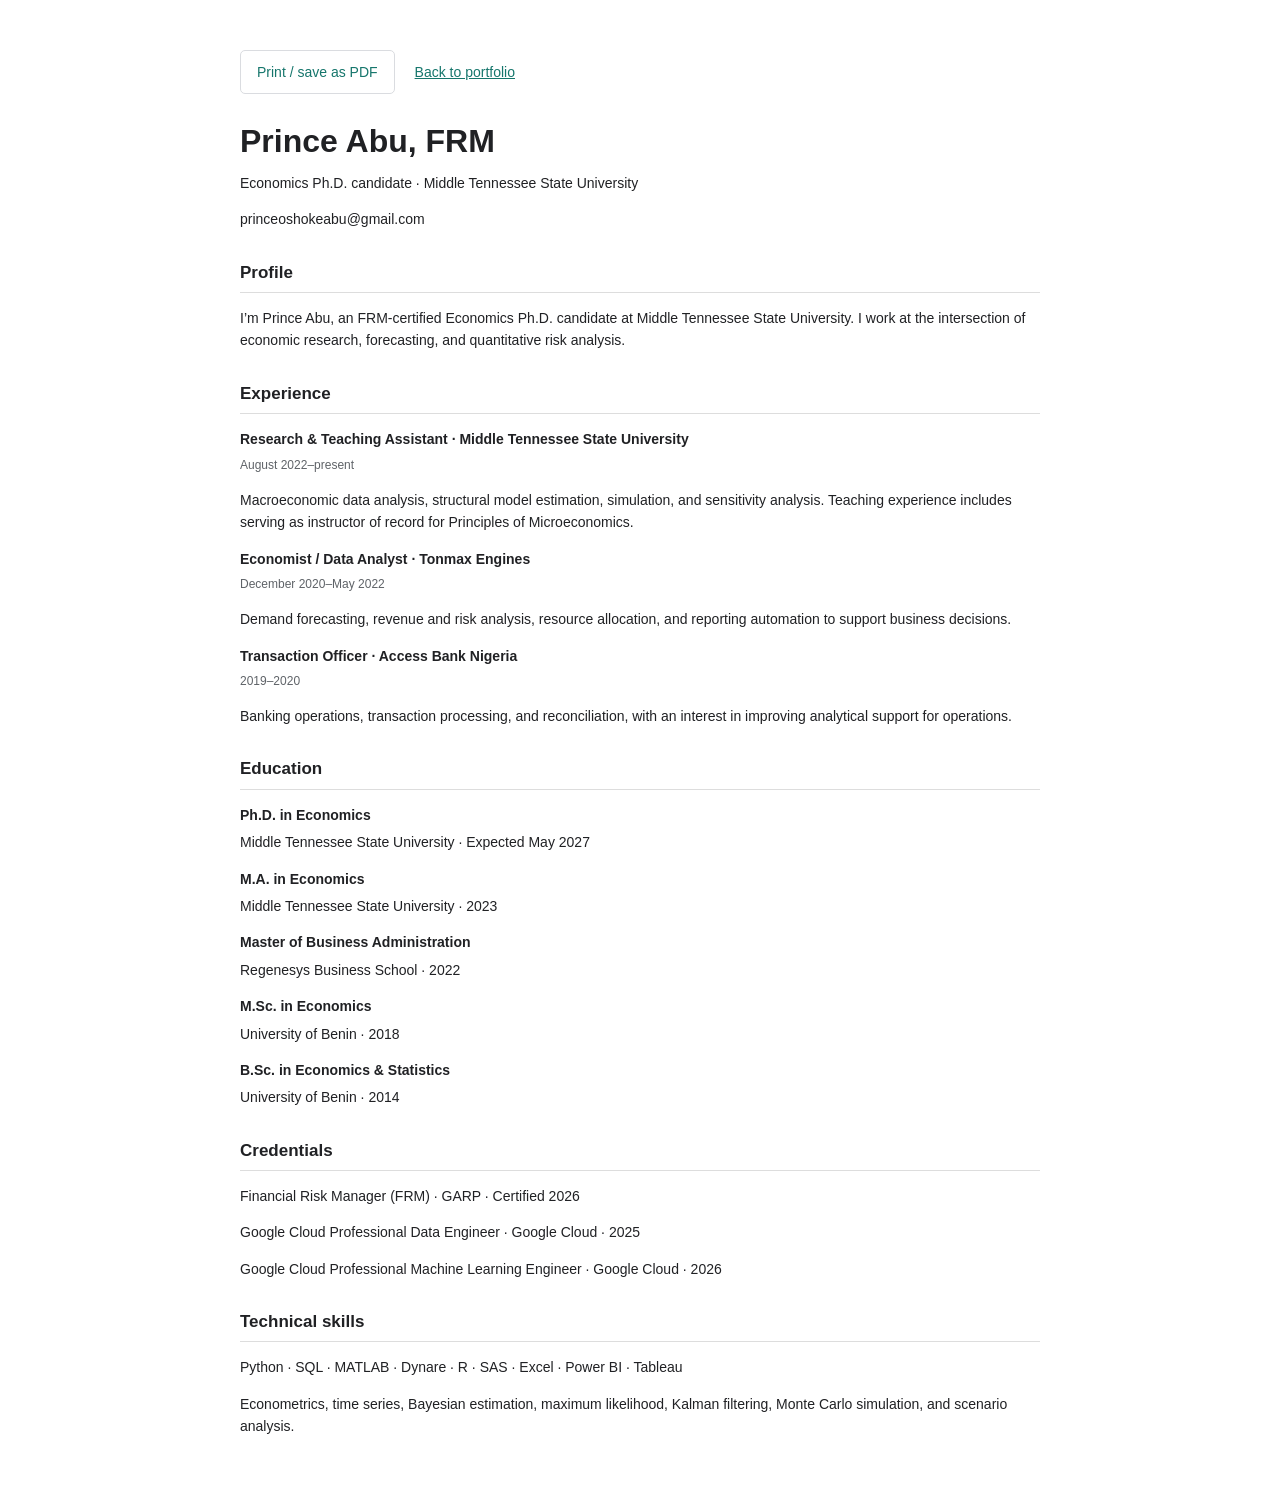
<file: printable-resume.html>
<!doctype html><html lang="en"><head><meta charset="utf-8"><meta name="viewport" content="width=device-width,initial-scale=1"><title>Prince Abu — Printable Résumé</title><link rel="icon" href="favicon.svg"><style>body{font:14px/1.6 Arial,sans-serif;color:#202124;max-width:800px;margin:50px auto;padding:0 25px}h1{font-size:32px;margin-bottom:0}h2{font-size:17px;border-bottom:1px solid #ddd;padding-bottom:6px;margin-top:28px}h3{font-size:14px;margin-bottom:0}p{margin:5px 0 14px}.muted{color:#5f6368;font-size:12px}button,a{font:inherit;color:#16766c}button{padding:10px 16px;border:1px solid #dadce0;background:#fff;border-radius:5px;cursor:pointer}.toolbar{display:flex;gap:20px;align-items:center}.item{break-inside:avoid}@media print{body{margin:0;max-width:none;font-size:11px}.toolbar{display:none}h1{font-size:25px}h2{margin-top:18px}p{margin-bottom:8px}@page{margin:18mm}}</style></head><body><div class="toolbar"><button onclick="window.print()">Print / save as PDF</button><a href="index.html#/resume">Back to portfolio</a></div><main id="resume"></main><script src="config.js"></script><script src="content.js"></script><script src="resume.js"></script></body></html>
</file>
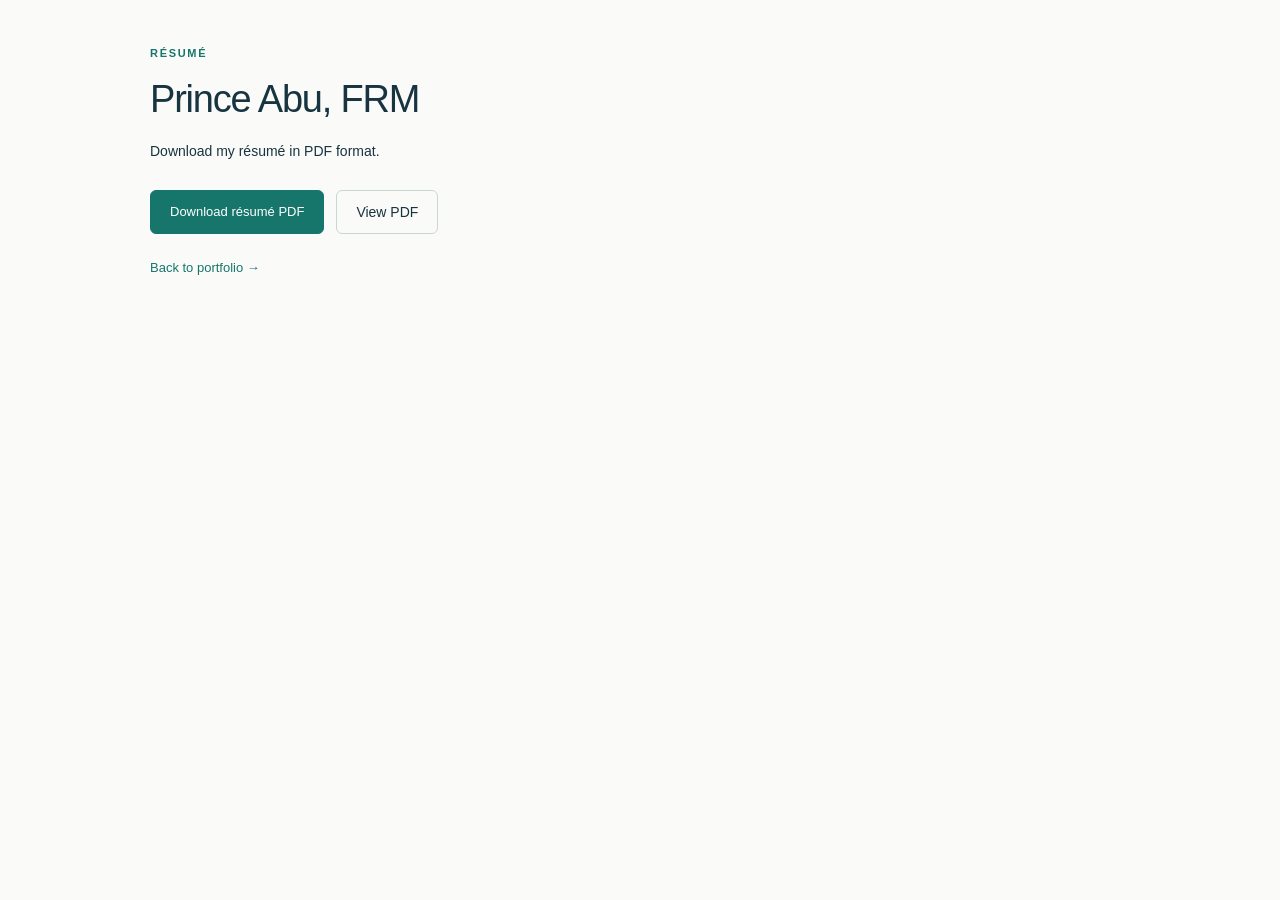
<file: resume.html>
<!doctype html><html lang="en"><head><meta charset="utf-8"><meta name="viewport" content="width=device-width,initial-scale=1"><title>Download Prince Abu’s Résumé</title><link rel="stylesheet" href="styles.css"><link rel="icon" href="favicon.svg"></head><body><main class="content"><p class="eyebrow">Résumé</p><h1>Prince Abu, FRM</h1><p>Download my résumé in PDF format.</p><div class="download-row"><a class="primary" href="assets/prince-abu-resume.pdf" download="Prince_Abu_Resume.pdf">Download résumé PDF</a><a class="soft-button" href="assets/prince-abu-resume.pdf" target="_blank" rel="noopener">View PDF</a></div><a class="text-link" href="index.html#/resume">Back to portfolio →</a></main></body></html>
</file>
<file: styles.css>
:root{--blue:#16766c;--ink:#202124;--muted:#646970;--line:#e8eaed;--surface:#f8f9fa;--green:#16766c;--red:#183440;--gold:#567c77}*{box-sizing:border-box}body{margin:0;color:var(--ink);font:14px Arial,Helvetica,sans-serif;background:white}a{color:inherit;text-decoration:none}a:hover{text-decoration:underline}button,input,select{font:inherit}button,a,input{ -webkit-tap-highlight-color:transparent }button{cursor:pointer}button:focus-visible,a:focus-visible,input:focus-visible{outline:3px solid #98c6bf;outline-offset:4px}header{height:80px;display:flex;align-items:center;justify-content:space-between;padding:0 30px;position:relative;z-index:5}.small-brand{font-size:22px;letter-spacing:-1px;font-weight:600;color:#16766c}.small-brand span{color:#16766c}.home-mode .small-brand{visibility:hidden}nav{display:flex;align-items:center;gap:25px}nav>a:not(.avatar){font-size:13px}.icon-button{width:40px;height:40px;border:0;background:none;border-radius:50%;display:grid;place-items:center}.icon-button:hover{background:#f1f3f4}.icon-button svg{width:21px;height:21px;fill:#5f6368}.avatar{width:35px;height:35px;background:#eaf3f1;color:#126259;border:1px solid #d1e4df;border-radius:50%;display:grid;place-items:center;font-size:11px;font-weight:bold}.apps-menu{position:absolute;right:30px;top:70px;width:302px;padding:20px;display:grid;grid-template-columns:repeat(3,1fr);gap:10px;background:#fff;border:1px solid var(--line);border-radius:20px;box-shadow:0 8px 30px #20212426}.apps-menu[hidden]{display:none}.app-link{display:flex;flex-direction:column;align-items:center;gap:10px;padding:15px 5px;border-radius:12px;font-size:12px}.app-link:hover{background:#edf3f1;text-decoration:none}main{min-height:calc(100vh - 176px)}.home{max-width:740px;margin:auto;text-align:center;padding:clamp(74px,13vh,150px) 25px 65px}.wordmark{font-size:clamp(52px,8vw,79px);font-weight:500;letter-spacing:-4px;line-height:1.16;margin:0 0 15px}.tagline{color:#5f6368;font-size:15px;letter-spacing:.1px;margin:0 0 32px}.search-form{position:relative;max-width:600px;margin:0 auto;display:flex;align-items:center;height:52px;border:1px solid #dadce0;border-radius:28px;padding:0 17px;gap:12px;background:white;transition:box-shadow .15s}.search-form:hover,.search-form:focus-within{box-shadow:0 1px 6px #20212426;border-color:transparent}.search-form svg{width:20px;height:20px;stroke:#9aa0a6;fill:none;stroke-width:2;flex-shrink:0}.search-form input{border:0;outline:none!important;flex:1;min-width:0;background:transparent;color:var(--ink);font-size:16px;height:100%}.search-form .key{font-size:12px;color:#9aa0a6;border:1px solid #e8eaed;border-radius:4px;padding:2px 6px}.search-submit{background:none;border:0;display:grid;place-items:center;padding:8px}.search-submit svg{stroke:var(--blue)}.actions{display:flex;justify-content:center;gap:12px;margin-top:27px}.soft-button{background:#f8f9fa;border:1px solid #f8f9fa;border-radius:4px;padding:11px 18px;color:#3c4043;font-size:14px;display:inline-block}.soft-button:hover{border-color:#dadce0;box-shadow:0 1px 1px #0001;text-decoration:none}.home-caption{font-size:12px;color:#70757a;margin-top:27px}.home-caption a{color:var(--blue)}.shortcuts{display:flex;justify-content:center;gap:28px;margin-top:45px}.shortcut{width:80px;display:flex;align-items:center;flex-direction:column;gap:12px;font-size:12px;color:#555}.shortcut:hover{text-decoration:none;color:var(--blue)}.symbol{width:46px;height:46px;border-radius:50%;display:grid;place-items:center;background:#f1f3f4;font-size:21px;color:var(--blue)}.symbol svg{width:22px;height:22px;stroke:currentColor;fill:none;stroke-width:1.7}.shortcut:nth-child(2) .symbol{color:#16766c;background:#edf3f1}.shortcut:nth-child(3) .symbol{color:#567c77;background:#edf3f1}.shortcut:nth-child(4) .symbol{color:#16766c;background:#edf3f1}.home-note{margin:46px auto 0;display:flex;align-items:center;justify-content:center;gap:8px;color:#70757a;font-size:12px}.dot{width:6px;height:6px;border-radius:50%;background:#16766c;display:inline-block}footer{background:#f2f4f1;color:#70757a;font-size:12px}.footer-top,.footer-bottom{padding:15px 30px;display:flex;justify-content:space-between;gap:15px}.footer-top{border-bottom:1px solid #dadce0;font-size:13px}.footer-bottom>div{display:flex;gap:26px;align-items:center}footer button{padding:0;background:none;border:0;color:inherit;font-size:12px}footer button:hover{text-decoration:underline}.content{max-width:1040px;padding:44px 30px 80px;margin:auto}.eyebrow{font-size:11px;letter-spacing:1.7px;text-transform:uppercase;color:var(--blue);font-weight:bold;margin:0 0 14px}h1{font-size:38px;letter-spacing:-1.2px;line-height:1.15;font-weight:500;margin:0 0 18px}h2{font-size:23px;font-weight:500;letter-spacing:-.5px;line-height:1.35;margin:0 0 15px}h3{font-size:17px;line-height:1.4;font-weight:500;margin:0 0 12px}p{line-height:1.8;margin:0 0 15px}.lead{font-size:17px;color:var(--muted);max-width:760px;line-height:1.75}.page-head{margin-bottom:36px}.breadcrumb{display:block;color:#70757a;font-size:12px;margin-bottom:28px}.breadcrumb:hover{color:var(--blue)}.pill{display:inline-block;padding:5px 9px;border-radius:20px;font-size:11px;background:#f1f3f4;color:#5f6368;white-space:nowrap}.pill.blue{background:#eaf3f1;color:#126259}.pill.green{background:#eaf3f1;color:#126259}.pill.amber{background:#eef1ec;color:#567c77}.chips{display:flex;gap:8px;flex-wrap:wrap;margin:18px 0}.filter-bar{display:flex;gap:9px;flex-wrap:wrap;margin-bottom:24px}.filter{border:1px solid var(--line);padding:9px 17px;border-radius:22px;background:white;color:#5f6368}.filter.active{background:#eaf3f1;color:#126259;border-color:#d1e4df}.project-grid{display:grid;grid-template-columns:repeat(2,1fr);gap:20px}.project-card{border:1px solid var(--line);border-radius:14px;overflow:hidden;transition:box-shadow .15s,transform .15s;display:flex;flex-direction:column}.project-card:hover{box-shadow:0 5px 20px #2021240d;transform:translateY(-2px);text-decoration:none}.card-art{height:132px;background:#edf3f1;padding:24px 30px;display:flex;align-items:center;justify-content:space-between;gap:20px}.card-art svg{height:78px;width:175px;overflow:visible}.card-art .metric{font-size:26px;letter-spacing:-1px;color:#126259}.card-art small{display:block;color:#5f6368;font-size:10px;letter-spacing:1px;margin-bottom:10px}.card-body{padding:24px;display:flex;flex-direction:column;flex:1}.card-body h2{font-size:21px;margin:15px 0 11px}.card-body p{color:#5f6368;font-size:14px}.card-bottom{margin-top:auto;padding-top:14px;color:var(--blue);font-size:13px}.card-bottom span{float:right}.notice{border-radius:10px;background:#f8f9fa;border:1px solid var(--line);padding:15px 18px;color:#646970;font-size:13px;line-height:1.7;margin:25px 0}.two-col{display:grid;grid-template-columns:1.65fr 1fr;gap:45px}.section{border-top:1px solid var(--line);padding-top:28px;margin-top:32px}.detail-list{padding-left:20px;line-height:1.9;color:#5f6368}.detail-list li{margin-bottom:7px}.aside-box{padding:23px;border:1px solid var(--line);border-radius:12px;margin-bottom:18px}.aside-box p{font-size:13px;color:#5f6368}.label{font-size:11px;text-transform:uppercase;letter-spacing:1px;color:#70757a;margin-bottom:10px}.primary{background:var(--blue);color:#fff;border:1px solid var(--blue);border-radius:6px;padding:12px 18px;display:inline-block;font-size:13px}.primary:hover{background:#10594f;text-decoration:none}.text-link{color:var(--blue);font-size:13px}.timeline{margin-top:35px}.timeline-item{padding:0 0 27px 22px;border-left:1px solid #dadce0;position:relative}.timeline-item:before{content:'';width:8px;height:8px;position:absolute;left:-5px;top:4px;border-radius:50%;background:#16766c}.timeline-item h3{margin:0 0 5px}.timeline-item .period{font-size:12px;color:#70757a}.timeline-item p{margin-top:12px;color:#5f6368}.quote-box{border-left:3px solid #16766c;padding:4px 0 4px 24px;margin:35px 0;font-size:21px;line-height:1.6;color:#3c4043}.results-head{padding:24px 30px 0;max-width:1040px;margin:auto}.results-head .search-form{margin:0;max-width:700px}.tabs{display:flex;gap:26px;border-bottom:1px solid var(--line);margin-top:24px}.tabs button{background:transparent;border:0;border-bottom:3px solid transparent;padding:15px 0;color:#5f6368}.tabs button.active{color:var(--blue);border-color:var(--blue)}.results-content{max-width:1040px;margin:auto;padding:22px 30px 80px}.result-count{font-size:12px;color:#70757a;margin-bottom:28px}.result-item{max-width:730px;margin-bottom:30px}.result-url{font-size:12px;color:#5f6368;display:flex;align-items:center;gap:9px;margin-bottom:9px}.result-url .mini-dot{background:#eaf3f1;border-radius:50%;padding:5px;color:var(--blue)}.result-item h2{color:#126259;font-size:21px;margin-bottom:8px}.result-item p{font-size:14px;color:#4d5156;line-height:1.65}.result-item .pill{margin-top:7px}.sim-panel{border:1px solid var(--line);border-radius:15px;overflow:hidden}.sim-controls{display:grid;grid-template-columns:repeat(4,1fr);gap:25px;padding:25px;background:#f8f9fa;border-bottom:1px solid var(--line)}.sim-controls label{display:block;font-size:12px;color:#5f6368}.sim-controls output{display:block;color:#202124;font-size:21px;margin:12px 0}.sim-controls input{width:100%;accent-color:var(--blue)}.chart-wrap{padding:25px 25px 10px}.chart-wrap svg{width:100%;height:auto;display:block}.chart-caption{font-size:12px;color:#70757a;padding:0 25px 20px}.sim-metrics{padding:22px 25px;display:grid;grid-template-columns:repeat(4,1fr);gap:16px;border-top:1px solid var(--line)}.sim-metrics .value{font-size:24px;margin-top:9px;color:#126259}.sim-metrics .label{font-size:10px;margin:0;line-height:1.5}.sim-tools{display:flex;gap:12px;margin:22px 0}.contact-card{max-width:680px;border:1px solid var(--line);border-radius:15px;padding:30px}.contact-row{padding:20px 0;border-bottom:1px solid var(--line);display:flex;justify-content:space-between;gap:15px;align-items:center}.contact-row:last-child{border:0}.contact-row small{display:block;color:#70757a;margin-top:6px}.empty{padding:35px;border:1px dashed #dadce0;border-radius:12px;color:#5f6368;max-width:720px}.skip{position:fixed;top:-60px;left:20px;padding:12px;background:var(--blue);color:white;z-index:20}.skip:focus{top:10px}#toast{position:fixed;bottom:25px;left:50%;transform:translateX(-50%);background:#303134;color:white;padding:14px 22px;border-radius:8px;max-width:90vw;z-index:10;font-size:13px;line-height:1.6}.download-row{display:flex;gap:12px;flex-wrap:wrap;margin:25px 0}.resume-title{display:flex;justify-content:space-between;align-items:start;gap:20px}.research-item{padding:28px 0;border-top:1px solid var(--line)}.research-item h2{max-width:800px}.research-item p{max-width:760px;color:#5f6368}.contact-row a{color:var(--blue)}@media(min-height:850px){.home{padding-top:16vh}}@media(max-width:700px){header{height:68px;padding:0 18px}nav{gap:17px}.home{padding-top:90px}.wordmark{letter-spacing:-3px}.tagline{font-size:13px;line-height:1.8;max-width:250px;margin:0 auto 28px}.shortcuts{gap:12px}.shortcut{width:66px}.home-note{line-height:1.7;font-size:11px}.footer-top,.footer-bottom{padding:15px 20px;flex-wrap:wrap}.footer-bottom{justify-content:center}.footer-bottom>div{gap:20px;justify-content:center;flex-wrap:wrap}.footer-bottom>div>span{display:none}main{min-height:calc(100svh - 208px)}.content{padding:35px 22px 60px}.project-grid,.two-col{grid-template-columns:1fr;gap:22px}h1{font-size:31px}.lead{font-size:15px}.sim-controls{grid-template-columns:repeat(2,1fr);gap:22px}.sim-metrics{grid-template-columns:repeat(2,1fr);gap:24px}.results-head{padding:24px 20px 0}.results-content{padding:22px 22px 60px}.tabs{gap:22px}.contact-card{padding:22px}.contact-row{flex-wrap:wrap}.resume-title{flex-direction:column}.search-form input{font-size:14px}.search-form .key{display:none}.home{padding-left:20px;padding-right:20px}.home-caption{line-height:1.8}.card-art{height:120px}.apps-menu{right:18px}.chart-wrap{padding:15px 12px 10px}}@media(prefers-reduced-motion:reduce){*{transition:none!important}}@media print{header,footer,.download-row,.breadcrumb,.apps-menu{display:none!important}.content{padding:0}.two-col{grid-template-columns:1fr}.section{break-inside:avoid}body{font-size:11px}h1{font-size:28px}.timeline-item{break-inside:avoid}}

/* Portfolio redesign: navy, muted teal, and warm neutral surfaces. */
:root{--blue:#16766c;--ink:#183440;--muted:#607078;--line:#dfe6e2;--surface:#f5f7f4;--green:#16766c;--red:#183440;--gold:#567c77}
body{background:#fafbf8;color:var(--ink)}
header{height:88px;max-width:1180px;margin:auto;padding:0 40px;border-bottom:1px solid var(--line)}
.small-brand{color:var(--ink);font-size:21px;letter-spacing:-.7px;font-weight:700}.small-brand span{color:var(--blue)}.home-mode .small-brand{visibility:visible}
nav{gap:26px}nav>a:not(.avatar){font-size:13px;color:#42565e}.nav-contact{padding:10px 15px;border:1px solid #cad7d1;border-radius:6px}.menu-button{display:none;background:transparent;color:var(--ink);border:1px solid #cad7d1;border-radius:6px;padding:9px 13px}
.home{max-width:1100px;margin:0 auto;text-align:left;padding:78px 0 55px;display:grid;grid-template-columns:1.3fr 1fr;gap:85px;align-items:center}.hero-copy .eyebrow{margin-bottom:25px;font-size:11px;letter-spacing:2px}.wordmark{font-size:76px;font-weight:600;letter-spacing:-4px;color:var(--ink);margin:0 0 25px;line-height:1.08}.hero-designation{display:block;letter-spacing:1.5px;font-size:14px;color:var(--blue);margin-top:16px;font-weight:600}.tagline{font-size:26px;line-height:1.4;color:var(--ink);letter-spacing:-.5px;max-width:430px;margin-bottom:19px}.hero-description{font-size:15px;color:var(--muted);line-height:1.8;max-width:450px;margin:0}.actions{justify-content:flex-start;gap:12px;margin-top:30px}.primary{background:var(--blue);border-color:var(--blue);padding:13px 19px;font-size:13px}.primary:hover{background:#10594f}.soft-button{background:transparent;border:1px solid #cad7d1;color:var(--ink);padding:13px 19px;border-radius:6px}.soft-button:hover{background:#edf3f1;box-shadow:none}.home-note{justify-content:flex-start;align-items:flex-start;line-height:1.75;gap:10px;margin-top:35px;font-size:12px;color:var(--muted)}.home-note .dot{margin-top:7px;background:var(--blue)}
.hero-focus{background:#183440;border-radius:18px;padding:36px 32px;color:#e7efea;position:relative;overflow:hidden}.hero-focus:before{content:'';position:absolute;width:220px;height:220px;border:1px solid #36545d;border-radius:50%;right:-140px;top:30px;pointer-events:none}.focus-label{font-size:10px;letter-spacing:1.8px;text-transform:uppercase;color:#9dbbb5;margin:0 0 28px}.hero-focus h2{font-size:48px;line-height:1.08;letter-spacing:-2px;font-weight:400;margin-bottom:22px}.focus-description{color:#b9ceca;font-size:13px;line-height:1.8}.focus-links{margin-top:24px}.focus-links a{display:flex;justify-content:space-between;gap:10px;border-top:1px solid #36545d;padding:16px 0;font-size:13px;color:#e7efea}.focus-links a:hover{color:#b7dfd6;text-decoration:none}.focus-foot{font-size:10px;letter-spacing:.2px;color:#9dbbb5;margin-top:15px}
.home-paths{max-width:1100px;margin:0 auto 70px;display:grid;grid-template-columns:1fr 1fr;gap:40px;border-top:1px solid var(--line);padding-top:28px}.home-paths>a{display:flex;gap:18px;align-items:flex-start}.home-paths>a:hover{text-decoration:none}.home-paths>a>span:last-child{margin-left:auto;color:var(--blue);padding-top:5px}.path-number{font-size:11px;color:var(--blue);padding-top:6px}.home-paths h2{font-size:18px;letter-spacing:-.2px;margin-bottom:7px}.home-paths p{font-size:12px;color:var(--muted);margin:0}.home-paths>a:hover h2{color:var(--blue)}
.apps-menu{display:flex;flex-direction:column;gap:0;width:220px;padding:10px;top:75px}.app-link{flex-direction:row;justify-content:flex-start;padding:10px;gap:12px}.app-link .symbol{width:30px;height:30px;font-size:16px}.app-link .symbol svg{width:17px;height:17px}.result-item h2{color:var(--blue)}.shortcut .symbol{color:var(--blue);background:#edf3f1}.card-art{background:#edf3f1}.result-url .mini-dot{background:#eaf3f1;color:var(--blue)}
@media(max-width:1180px){.home,.home-paths{margin-left:40px;margin-right:40px;gap:45px}.wordmark{font-size:66px}}
@media(max-width:700px){header{height:75px;padding:0 22px}.small-brand{font-size:19px}nav>a{display:none}.menu-button{display:block}.home{display:block;margin:0;padding:50px 24px 32px}.wordmark{font-size:59px;letter-spacing:-3px}.hero-copy .eyebrow{margin-bottom:23px}.tagline{font-size:23px;max-width:none;margin:0 0 16px;line-height:1.4}.hero-description{font-size:14px}.actions{justify-content:flex-start;flex-wrap:wrap}.home-note{font-size:11px;margin-top:25px}.hero-focus{margin-top:35px;padding:28px}.hero-focus h2{font-size:39px}.home-paths{margin:0 24px 45px;padding-top:23px;grid-template-columns:1fr;gap:23px}.home-paths h2{font-size:17px}.home-paths p{font-size:12px}.apps-menu{right:22px}.content{padding-top:35px}}
@media(min-height:850px){.home{padding-top:78px}}
</file>
